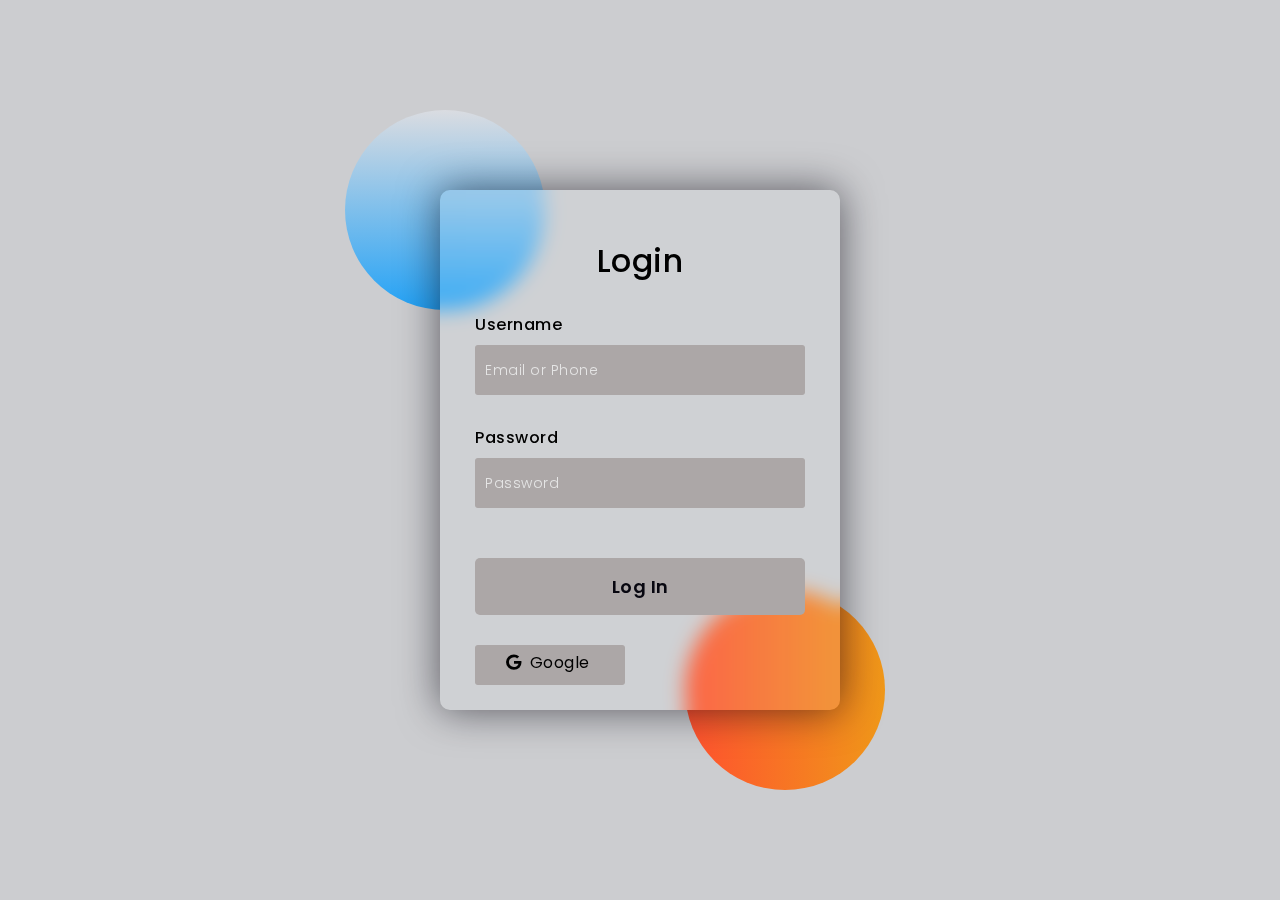
<file: login.html>
<!DOCTYPE html>
<html lang="en">
<head>
  <!-- Design by foolishdeveloper.com -->
    <title>Login</title>
 
    <link rel="preconnect" href="https://fonts.gstatic.com">
    <link rel="stylesheet" href="https://cdnjs.cloudflare.com/ajax/libs/font-awesome/5.15.4/css/all.min.css">
    <link href="https://fonts.googleapis.com/css2?family=Poppins:wght@300;500;600&display=swap" rel="stylesheet">
    <!--Stylesheet-->
    <style media="screen">
      *,
*:before,
*:after{
    padding: 0;
    margin: 0;
    box-sizing: border-box;
}
body{
    background: #cccdd0;}
.background{
    width: 430px;
    height: 520px;
    position: absolute;
    transform: translate(-50%,-50%);
    left: 50%;
    top: 50%;
}
.background .shape{
    height: 200px;
    width: 200px;
    position: absolute;
    border-radius: 50%;
}
.shape:first-child{
    background: linear-gradient(
        #dadce1,
        #23a2f6
    );
    left: -80px;
    top: -80px;
}
.shape:last-child{
    background: linear-gradient(
        to right,
        #ff512f,
        #f09819
    );
    right: -30px;
    bottom: -80px;
}
form{
    height: 520px;
    width: 400px;
    background-color: rgba(234, 240, 242, 0.13);
    position: absolute;
    transform: translate(-50%,-50%);
    top: 50%;
    left: 50%;
    border-radius: 10px;
    backdrop-filter: blur(10px);
    border: 2px ;
    box-shadow: 0 0 40px rgba(8,7,16,0.6);;
    padding: 50px 35px;
}
form *{
    font-family: 'Poppins',sans-serif;
    color:black;
    letter-spacing: 0.5px;
    outline: none;
    border: none;
}
form h3{
    font-size: 32px;
    font-weight: 500;
    line-height: 42px;
    text-align: center;
}

label{
    display: block;
    margin-top: 30px;
    font-size: 16px;
    font-weight: 500;
}
input{
    display: block;
    height: 50px;
    width: 100%;
    background-color:rgb(172, 167, 167);
    border-radius: 3px;
    padding: 0 10px;
    margin-top: 8px;
    font-size: 14px;
    font-weight: 300;
}
::placeholder{
    color: #e5e5e5;
}
button{
    margin-top: 50px;
    width: 100%;
    background-color:rgb(172, 167, 167);
    color: #080710;
    padding: 15px 0;
    font-size: 18px;
    font-weight: 600;
    border-radius: 5px;
    cursor: pointer;
}
.social{
  margin-top: 30px;
  display: flex;
}
.social div{

  width: 150px;
  border-radius: 3px;
  padding: 5px 10px 10px 5px;
  background-color: rgb(172, 167, 167);
  color: black;
  text-align: center;
}
.social div:hover{
  background-color: rgba(162, 23, 23, 0.47);
}
.social .fb{
  margin-left: 25px;
}
.social i{
  margin-right: 4px;
}

    </style>

</head>
<script>
    function loginform(){
    let a = document.forms["login"]["uname"].value;
    let b = document.forms["login"]["psw1"].value;
    if(a!="name" || b!="123") 
    {
      alert("Name and password does not match");
     
      return false;
    }
    else{
        alert("login success");
        window.location.href="package.html";
      return false;
    }
    }
  </script>

<body>
    <div class="background">
        <div class="shape"></div>
        <div class="shape"></div>
    </div>
    <form name ="login"onsubmit="return loginform()" method="post">
        <h3>Login </h3>

        <label for="username">Username</label>
        <input type="text" placeholder="Email or Phone" name="uname">

        <label for="password">Password</label>
        <input type="password" placeholder="Password" name="psw1">

        <button>Log In</button>
        <div class="social">
          <div class="go"><i class="fab fa-google"></i>  Google</div>
          
        </div>
    </form>
</body>
</html>
</file>
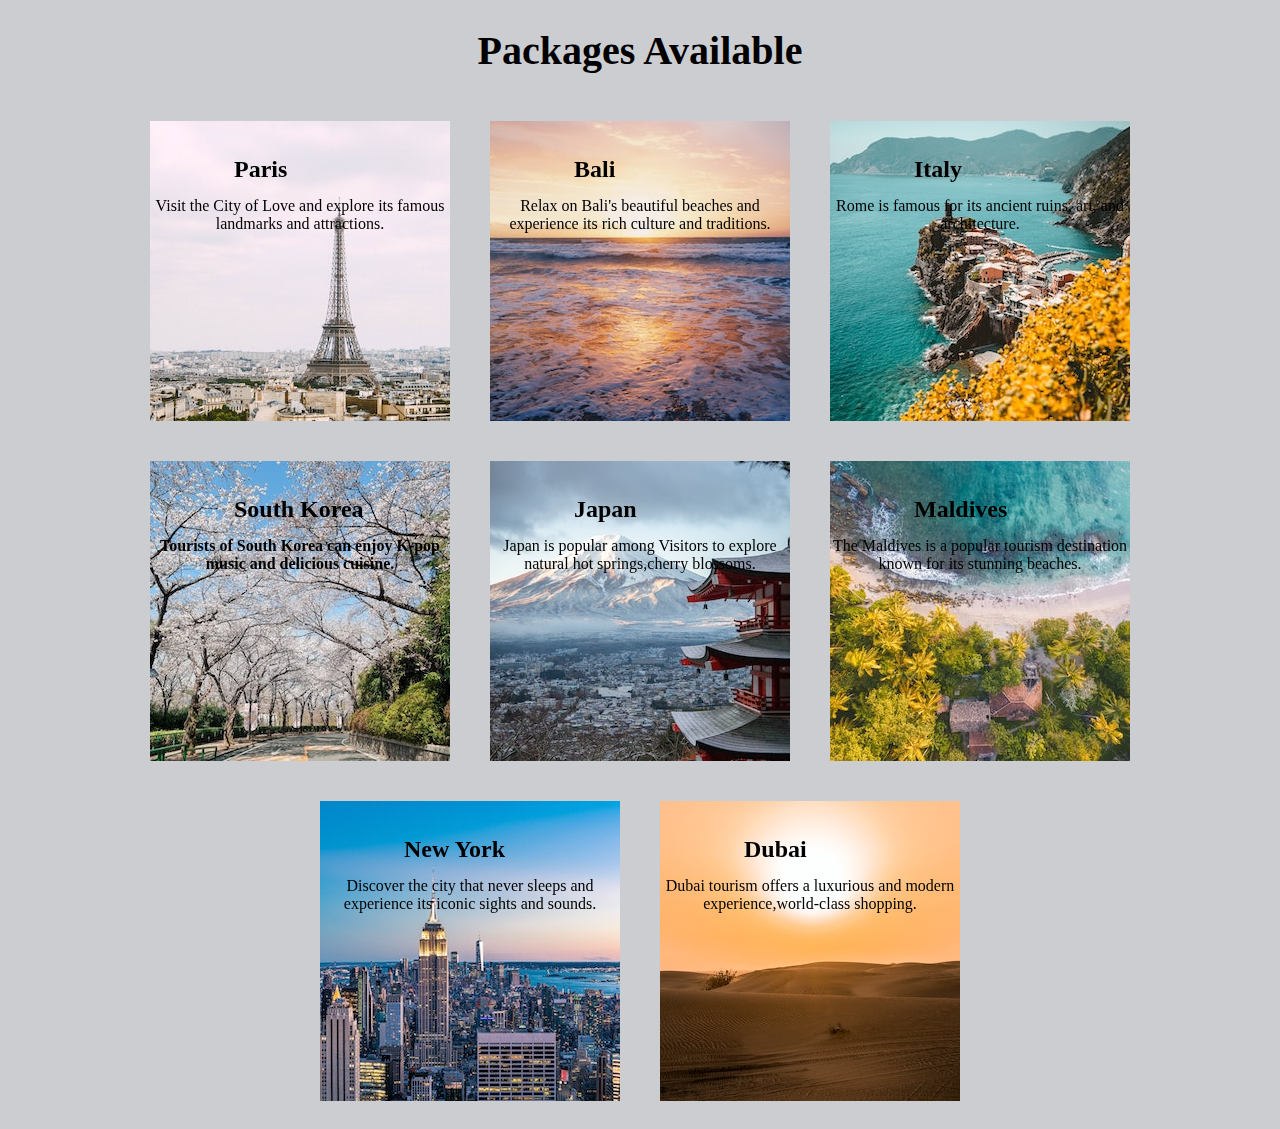
<file: package.html>
<!DOCTYPE html>
<html lang="en">
<head>
  <meta charset="UTF-8">
  <meta http-equiv="X-UA-Compatible" content="IE=edge">
  <meta name="viewport" content="width=device-width, initial-scale=1.0">
  <title>Packages</title>
  <link rel="stylesheet" a href="package.css">
</head>
<body>
  <h1 style="font-size: 2.5rem; font-weight: bold; text-align: center;">Packages Available</h1>

  

<div class="flip-card-container">
  <div class="flip-card">
    <div class="flip-card-inner">
      <div class="flip-card-front">
        <img src="pkkk.jpg">
        <h2>Paris</h2>
      
        <p>Visit the City of Love and explore its famous landmarks and attractions.</p>
        
      </div>
      <div class="flip-card-back">
        <h2>Package</h2>
        <hr/>
        <p>Paris is the capital city of France and is renowned for its iconic landmarks.#001</p>
        <ul style="list-style:none;">
          <li>
      <svg width="24" height="1em" viewBox="0 0 24 24" fill="#00b277"><path fill-rule="evenodd" d="M19.774 5.367a1 1 0 01-.14 1.407c-2.657 2.173-4.848 4.846-6.383 6.995a44.211 44.211 0 00-1.764 2.665 31.758 31.758 0 00-.572.976l-.027.05-.006.012-.002.002a1 1 0 01-1.48.326l-4-3a1 1 0 011.2-1.6l3.1 2.325.079-.131a46.181 46.181 0 011.845-2.788c1.59-2.226 3.899-5.053 6.743-7.38a1 1 0 011.407.14z" clip-rule="evenodd"></path></svg>Hotels</li>
          <li>
              <svg width="24" height="1em" viewBox="0 0 24 24" fill="#00b277"><path fill-rule="evenodd" d="M19.774 5.367a1 1 0 01-.14 1.407c-2.657 2.173-4.848 4.846-6.383 6.995a44.211 44.211 0 00-1.764 2.665 31.758 31.758 0 00-.572.976l-.027.05-.006.012-.002.002a1 1 0 01-1.48.326l-4-3a1 1 0 011.2-1.6l3.1 2.325.079-.131a46.181 46.181 0 011.845-2.788c1.59-2.226 3.899-5.053 6.743-7.38a1 1 0 011.407.14z" clip-rule="evenodd"></path></svg>Food</li>
              <li>
                  <svg width="24" height="1em" viewBox="0 0 24 24" fill="#00b277"><path fill-rule="evenodd" d="M19.774 5.367a1 1 0 01-.14 1.407c-2.657 2.173-4.848 4.846-6.383 6.995a44.211 44.211 0 00-1.764 2.665 31.758 31.758 0 00-.572.976l-.027.05-.006.012-.002.002a1 1 0 01-1.48.326l-4-3a1 1 0 011.2-1.6l3.1 2.325.079-.131a46.181 46.181 0 011.845-2.788c1.59-2.226 3.899-5.053 6.743-7.38a1 1 0 011.407.14z" clip-rule="evenodd"></path></svg>Beach</li>
                     
                          <li>
                            <svg width="24" height="1em" viewBox="0 0 24 24" fill="#00b277"><path fill-rule="evenodd" d="M19.774 5.367a1 1 0 01-.14 1.407c-2.657 2.173-4.848 4.846-6.383 6.995a44.211 44.211 0 00-1.764 2.665 31.758 31.758 0 00-.572.976l-.027.05-.006.012-.002.002a1 1 0 01-1.48.326l-4-3a1 1 0 011.2-1.6l3.1 2.325.079-.131a46.181 46.181 0 011.845-2.788c1.59-2.226 3.899-5.053 6.743-7.38a1 1 0 011.407.14z" clip-rule="evenodd"></path></svg>lights
                          </li>

      </ul>
      

      <div class="price-details-wrap"><p itemprop="offers" itemtype="http://schema.org/Offer"><span>Starts from</span><b><span itemprop="price" content="32097" class="">₹ 2,10,097</span></b><span class="price-hint">&nbsp;/Person</span></p><a href="booking.html"><button class="button">Book Now </button></a></div>

      </div>
    </div>
  </div>
  <div class="flip-card">
    <div class="flip-card-inner">
      <div class="flip-card-front">
        <img src="bkk.jpg">
        <h2>Bali</h2>
        
        <p>Relax on Bali's beautiful beaches and experience its rich culture and traditions.</p>
      </div>
      <div class="flip-card-back">
        <h2>Package</h2>
        <hr/>
        <p>Relax on Bali's beautiful beaches and experience its rich culture and traditions.#002</p>
                        <ul style="list-style:none;">
                            <li>
                        <svg width="24" height="1em" viewBox="0 0 24 24" fill="#00b277"><path fill-rule="evenodd" d="M19.774 5.367a1 1 0 01-.14 1.407c-2.657 2.173-4.848 4.846-6.383 6.995a44.211 44.211 0 00-1.764 2.665 31.758 31.758 0 00-.572.976l-.027.05-.006.012-.002.002a1 1 0 01-1.48.326l-4-3a1 1 0 011.2-1.6l3.1 2.325.079-.131a46.181 46.181 0 011.845-2.788c1.59-2.226 3.899-5.053 6.743-7.38a1 1 0 011.407.14z" clip-rule="evenodd"></path></svg>Hotels</li>
                            <li>
                                <svg width="24" height="1em" viewBox="0 0 24 24" fill="#00b277"><path fill-rule="evenodd" d="M19.774 5.367a1 1 0 01-.14 1.407c-2.657 2.173-4.848 4.846-6.383 6.995a44.211 44.211 0 00-1.764 2.665 31.758 31.758 0 00-.572.976l-.027.05-.006.012-.002.002a1 1 0 01-1.48.326l-4-3a1 1 0 011.2-1.6l3.1 2.325.079-.131a46.181 46.181 0 011.845-2.788c1.59-2.226 3.899-5.053 6.743-7.38a1 1 0 011.407.14z" clip-rule="evenodd"></path></svg>Food</li>
                                <li>
                                    <svg width="24" height="1em" viewBox="0 0 24 24" fill="#00b277"><path fill-rule="evenodd" d="M19.774 5.367a1 1 0 01-.14 1.407c-2.657 2.173-4.848 4.846-6.383 6.995a44.211 44.211 0 00-1.764 2.665 31.758 31.758 0 00-.572.976l-.027.05-.006.012-.002.002a1 1 0 01-1.48.326l-4-3a1 1 0 011.2-1.6l3.1 2.325.079-.131a46.181 46.181 0 011.845-2.788c1.59-2.226 3.899-5.053 6.743-7.38a1 1 0 011.407.14z" clip-rule="evenodd"></path></svg>Beach</li>
                                       
                                            <li>
                                                <svg width="24" height="1em" viewBox="0 0 24 24" fill="rgb(239, 67, 93)"><path fill-rule="evenodd" d="M16.8 6.6a1 1 0 10-1.6-1.2l-3.676 4.902-4.884-4.07a1 1 0 00-1.28 1.536l4.962 4.136L6.2 17.4a1 1 0 001.6 1.2l4.06-5.414 5.5 4.582a1 1 0 001.28-1.536l-5.578-4.648L16.8 6.6z" clip-rule="evenodd"></path></svg>Flights
                                            </li>
        
                        </ul>
                        
              
                        <div class="price-details-wrap"><p itemprop="offers" itemtype="http://schema.org/Offer"><span>Starts from</span><b><span itemprop="price" content="32097" class="">₹ 32,097</span></b><span class="price-hint">&nbsp;/Person</span></p><a href="booking.html"><button class="button">Book Now</button></a></div>
        </div>
        </div>
      </div>
      
  <div class="flip-card">
    <div class="flip-card-inner">
      <div class="flip-card-front">
        <img src="ikkk.jpg">
        <h2>Italy</h2>
        <p>Rome is famous for its ancient ruins, art, and architecture.</p>
      </div>
      <div class="flip-card-back">
        <h2>Package</h2>
        <hr/>
        <p>Italy is a country in southern Europe famous for its stunning art.#003</p>
        <ul style="list-style:none;">
          <li>
      <svg width="24" height="1em" viewBox="0 0 24 24" fill="#00b277"><path fill-rule="evenodd" d="M19.774 5.367a1 1 0 01-.14 1.407c-2.657 2.173-4.848 4.846-6.383 6.995a44.211 44.211 0 00-1.764 2.665 31.758 31.758 0 00-.572.976l-.027.05-.006.012-.002.002a1 1 0 01-1.48.326l-4-3a1 1 0 011.2-1.6l3.1 2.325.079-.131a46.181 46.181 0 011.845-2.788c1.59-2.226 3.899-5.053 6.743-7.38a1 1 0 011.407.14z" clip-rule="evenodd"></path></svg>Hotels</li>
          <li>
              <svg width="24" height="1em" viewBox="0 0 24 24" fill="#00b277"><path fill-rule="evenodd" d="M19.774 5.367a1 1 0 01-.14 1.407c-2.657 2.173-4.848 4.846-6.383 6.995a44.211 44.211 0 00-1.764 2.665 31.758 31.758 0 00-.572.976l-.027.05-.006.012-.002.002a1 1 0 01-1.48.326l-4-3a1 1 0 011.2-1.6l3.1 2.325.079-.131a46.181 46.181 0 011.845-2.788c1.59-2.226 3.899-5.053 6.743-7.38a1 1 0 011.407.14z" clip-rule="evenodd"></path></svg>Food</li>
              <li>
                  <svg width="24" height="1em" viewBox="0 0 24 24" fill="#00b277"><path fill-rule="evenodd" d="M19.774 5.367a1 1 0 01-.14 1.407c-2.657 2.173-4.848 4.846-6.383 6.995a44.211 44.211 0 00-1.764 2.665 31.758 31.758 0 00-.572.976l-.027.05-.006.012-.002.002a1 1 0 01-1.48.326l-4-3a1 1 0 011.2-1.6l3.1 2.325.079-.131a46.181 46.181 0 011.845-2.788c1.59-2.226 3.899-5.053 6.743-7.38a1 1 0 011.407.14z" clip-rule="evenodd"></path></svg>Beach</li>
                     
                          <li>
                            <svg width="24" height="1em" viewBox="0 0 24 24" fill="#00b277"><path fill-rule="evenodd" d="M19.774 5.367a1 1 0 01-.14 1.407c-2.657 2.173-4.848 4.846-6.383 6.995a44.211 44.211 0 00-1.764 2.665 31.758 31.758 0 00-.572.976l-.027.05-.006.012-.002.002a1 1 0 01-1.48.326l-4-3a1 1 0 011.2-1.6l3.1 2.325.079-.131a46.181 46.181 0 011.845-2.788c1.59-2.226 3.899-5.053 6.743-7.38a1 1 0 011.407.14z" clip-rule="evenodd"></path></svg>Flights
                          </li>

      </ul>

      <div class="price-details-wrap"><p itemprop="offers" itemtype="http://schema.org/Offer"><span>Starts from</span><b><span itemprop="price" content="32097" class="">₹ 2,00,097</span></b><span class="price-hint">&nbsp;/Person</span></p><a href="booking.html"><button class="button">Book Now</button></a></div>
      </div>
    </div>
  </div>
  <div class="flip-card">
    <div class="flip-card-inner">
      <div class="flip-card-front">
        <img src="skkk.jpg">
        <h2>South Korea</h2>
        <p><strong>Tourists of South Korea can enjoy K-pop music and delicious cuisine.</strong></p>
      </div>
      <div class="flip-card-back">
        <h2>Package</h2>
        <hr/>
        <p>South Korea is a technologically advanced country.#004</p>
        <ul style="list-style:none;">
          <li>
      <svg width="24" height="1em" viewBox="0 0 24 24" fill="#00b277"><path fill-rule="evenodd" d="M19.774 5.367a1 1 0 01-.14 1.407c-2.657 2.173-4.848 4.846-6.383 6.995a44.211 44.211 0 00-1.764 2.665 31.758 31.758 0 00-.572.976l-.027.05-.006.012-.002.002a1 1 0 01-1.48.326l-4-3a1 1 0 011.2-1.6l3.1 2.325.079-.131a46.181 46.181 0 011.845-2.788c1.59-2.226 3.899-5.053 6.743-7.38a1 1 0 011.407.14z" clip-rule="evenodd"></path></svg>Hotels</li>
          <li>
              <svg width="24" height="1em" viewBox="0 0 24 24" fill="#00b277"><path fill-rule="evenodd" d="M19.774 5.367a1 1 0 01-.14 1.407c-2.657 2.173-4.848 4.846-6.383 6.995a44.211 44.211 0 00-1.764 2.665 31.758 31.758 0 00-.572.976l-.027.05-.006.012-.002.002a1 1 0 01-1.48.326l-4-3a1 1 0 011.2-1.6l3.1 2.325.079-.131a46.181 46.181 0 011.845-2.788c1.59-2.226 3.899-5.053 6.743-7.38a1 1 0 011.407.14z" clip-rule="evenodd"></path></svg>Food</li>
              <li>
                  <svg width="24" height="1em" viewBox="0 0 24 24" fill="#00b277"><path fill-rule="evenodd" d="M19.774 5.367a1 1 0 01-.14 1.407c-2.657 2.173-4.848 4.846-6.383 6.995a44.211 44.211 0 00-1.764 2.665 31.758 31.758 0 00-.572.976l-.027.05-.006.012-.002.002a1 1 0 01-1.48.326l-4-3a1 1 0 011.2-1.6l3.1 2.325.079-.131a46.181 46.181 0 011.845-2.788c1.59-2.226 3.899-5.053 6.743-7.38a1 1 0 011.407.14z" clip-rule="evenodd"></path></svg>Beach</li>
                     
                          <li>
                            <svg width="24" height="1em" viewBox="0 0 24 24" fill="#00b277"><path fill-rule="evenodd" d="M19.774 5.367a1 1 0 01-.14 1.407c-2.657 2.173-4.848 4.846-6.383 6.995a44.211 44.211 0 00-1.764 2.665 31.758 31.758 0 00-.572.976l-.027.05-.006.012-.002.002a1 1 0 01-1.48.326l-4-3a1 1 0 011.2-1.6l3.1 2.325.079-.131a46.181 46.181 0 011.845-2.788c1.59-2.226 3.899-5.053 6.743-7.38a1 1 0 011.407.14z" clip-rule="evenodd"></path></svg>Flights
                          </li>

      </ul>
      

      <div class="price-details-wrap"><p itemprop="offers" itemtype="http://schema.org/Offer"><span>Starts from</span><b><span itemprop="price" content="32097" class="">₹ 1,57,567</span></b><span class="price-hint">&nbsp;/Person</span></p><a href="booking.html"><button class="button">Book Now</button></a></div>
      </div>
    </div>
  </div>
  <div class="flip-card">
    <div class="flip-card-inner">
      <div class="flip-card-front">
        <img src="jkkk.jpg">
        <h2>Japan</h2>
        <p>Japan is popular among Visitors to explore natural hot springs,cherry blossoms.</p>
      </div>
      <div class="flip-card-back">
        <h2>Package</h2>
        <hr/>
        <p>Japan is an island nation in East Asia known for its advanced technology.#005</p>
        <ul style="list-style:none;">
          <li>
      <svg width="24" height="1em" viewBox="0 0 24 24" fill="#00b277"><path fill-rule="evenodd" d="M19.774 5.367a1 1 0 01-.14 1.407c-2.657 2.173-4.848 4.846-6.383 6.995a44.211 44.211 0 00-1.764 2.665 31.758 31.758 0 00-.572.976l-.027.05-.006.012-.002.002a1 1 0 01-1.48.326l-4-3a1 1 0 011.2-1.6l3.1 2.325.079-.131a46.181 46.181 0 011.845-2.788c1.59-2.226 3.899-5.053 6.743-7.38a1 1 0 011.407.14z" clip-rule="evenodd"></path></svg>Hotels</li>
          <li>
              <svg width="24" height="1em" viewBox="0 0 24 24" fill="#00b277"><path fill-rule="evenodd" d="M19.774 5.367a1 1 0 01-.14 1.407c-2.657 2.173-4.848 4.846-6.383 6.995a44.211 44.211 0 00-1.764 2.665 31.758 31.758 0 00-.572.976l-.027.05-.006.012-.002.002a1 1 0 01-1.48.326l-4-3a1 1 0 011.2-1.6l3.1 2.325.079-.131a46.181 46.181 0 011.845-2.788c1.59-2.226 3.899-5.053 6.743-7.38a1 1 0 011.407.14z" clip-rule="evenodd"></path></svg>Food</li>
              <li>
                  <svg width="24" height="1em" viewBox="0 0 24 24" fill="#00b277"><path fill-rule="evenodd" d="M19.774 5.367a1 1 0 01-.14 1.407c-2.657 2.173-4.848 4.846-6.383 6.995a44.211 44.211 0 00-1.764 2.665 31.758 31.758 0 00-.572.976l-.027.05-.006.012-.002.002a1 1 0 01-1.48.326l-4-3a1 1 0 011.2-1.6l3.1 2.325.079-.131a46.181 46.181 0 011.845-2.788c1.59-2.226 3.899-5.053 6.743-7.38a1 1 0 011.407.14z" clip-rule="evenodd"></path></svg>Beach</li>
                     
                          <li>
                            <svg width="24" height="1em" viewBox="0 0 24 24" fill="#00b277"><path fill-rule="evenodd" d="M19.774 5.367a1 1 0 01-.14 1.407c-2.657 2.173-4.848 4.846-6.383 6.995a44.211 44.211 0 00-1.764 2.665 31.758 31.758 0 00-.572.976l-.027.05-.006.012-.002.002a1 1 0 01-1.48.326l-4-3a1 1 0 011.2-1.6l3.1 2.325.079-.131a46.181 46.181 0 011.845-2.788c1.59-2.226 3.899-5.053 6.743-7.38a1 1 0 011.407.14z" clip-rule="evenodd"></path></svg>Flights
                          </li>

      </ul>
      

      <div class="price-details-wrap"><p itemprop="offers" itemtype="http://schema.org/Offer"><span>Starts from</span><b><span itemprop="price" content="32097" class="">₹ 90,123</span></b><span class="price-hint">&nbsp;/Person</span></p><a href="booking.html"><button class="button">Book Now</button></a></div>
      </div>
    </div>
  </div>
  <div class="flip-card">
    <div class="flip-card-inner">
      <div class="flip-card-front">
        <img src="mkkk.jpg">
        <h2>Maldives</h2>
        <p>The Maldives is a popular tourism destination known for its stunning beaches.</p>
      </div>
      <div class="flip-card-back">
        <h2>Package</h2>
        <hr/>
        <p>The Maldives is a tropical island nation in the Indian Ocean.#006</p>
        <ul style="list-style:none;">
          <li>
      <svg width="24" height="1em" viewBox="0 0 24 24" fill="#00b277"><path fill-rule="evenodd" d="M19.774 5.367a1 1 0 01-.14 1.407c-2.657 2.173-4.848 4.846-6.383 6.995a44.211 44.211 0 00-1.764 2.665 31.758 31.758 0 00-.572.976l-.027.05-.006.012-.002.002a1 1 0 01-1.48.326l-4-3a1 1 0 011.2-1.6l3.1 2.325.079-.131a46.181 46.181 0 011.845-2.788c1.59-2.226 3.899-5.053 6.743-7.38a1 1 0 011.407.14z" clip-rule="evenodd"></path></svg>Hotels</li>
          <li>
              <svg width="24" height="1em" viewBox="0 0 24 24" fill="#00b277"><path fill-rule="evenodd" d="M19.774 5.367a1 1 0 01-.14 1.407c-2.657 2.173-4.848 4.846-6.383 6.995a44.211 44.211 0 00-1.764 2.665 31.758 31.758 0 00-.572.976l-.027.05-.006.012-.002.002a1 1 0 01-1.48.326l-4-3a1 1 0 011.2-1.6l3.1 2.325.079-.131a46.181 46.181 0 011.845-2.788c1.59-2.226 3.899-5.053 6.743-7.38a1 1 0 011.407.14z" clip-rule="evenodd"></path></svg>Food</li>
              <li>
                  <svg width="24" height="1em" viewBox="0 0 24 24" fill="#00b277"><path fill-rule="evenodd" d="M19.774 5.367a1 1 0 01-.14 1.407c-2.657 2.173-4.848 4.846-6.383 6.995a44.211 44.211 0 00-1.764 2.665 31.758 31.758 0 00-.572.976l-.027.05-.006.012-.002.002a1 1 0 01-1.48.326l-4-3a1 1 0 011.2-1.6l3.1 2.325.079-.131a46.181 46.181 0 011.845-2.788c1.59-2.226 3.899-5.053 6.743-7.38a1 1 0 011.407.14z" clip-rule="evenodd"></path></svg>Beach</li>
                     
                          <li>
                            <svg width="24" height="1em" viewBox="0 0 24 24" fill="#00b277"><path fill-rule="evenodd" d="M19.774 5.367a1 1 0 01-.14 1.407c-2.657 2.173-4.848 4.846-6.383 6.995a44.211 44.211 0 00-1.764 2.665 31.758 31.758 0 00-.572.976l-.027.05-.006.012-.002.002a1 1 0 01-1.48.326l-4-3a1 1 0 011.2-1.6l3.1 2.325.079-.131a46.181 46.181 0 011.845-2.788c1.59-2.226 3.899-5.053 6.743-7.38a1 1 0 011.407.14z" clip-rule="evenodd"></path></svg>flights
                          </li>

      </ul>
      

      <div class="price-details-wrap"><p itemprop="offers" itemtype="http://schema.org/Offer"><span>Starts from</span><b><span itemprop="price" content="32097" class="">₹ 67,567</span></b><span class="price-hint">&nbsp;/Person</span><a href="booking.html"></p><button class="button">Book Now</button></a></div>
      </div>
    </div>
  </div>
  <div class="flip-card">
    <div class="flip-card-inner">
      <div class="flip-card-front">
        <img src="nkkk.jpg">
        <h2>New York</h2>
        <p>Discover the city that never sleeps and experience its iconic sights and sounds.</p>
      </div>
      <div class="flip-card-back">
        <h2>Package</h2>
        <hr/>

        <p>New York is a bustling city on the east coast of the United States.#007</p>
        <ul style="list-style:none;">
          <li>
      <svg width="24" height="1em" viewBox="0 0 24 24" fill="#00b277"><path fill-rule="evenodd" d="M19.774 5.367a1 1 0 01-.14 1.407c-2.657 2.173-4.848 4.846-6.383 6.995a44.211 44.211 0 00-1.764 2.665 31.758 31.758 0 00-.572.976l-.027.05-.006.012-.002.002a1 1 0 01-1.48.326l-4-3a1 1 0 011.2-1.6l3.1 2.325.079-.131a46.181 46.181 0 011.845-2.788c1.59-2.226 3.899-5.053 6.743-7.38a1 1 0 011.407.14z" clip-rule="evenodd"></path></svg>Hotels</li>
          <li>
              <svg width="24" height="1em" viewBox="0 0 24 24" fill="#00b277"><path fill-rule="evenodd" d="M19.774 5.367a1 1 0 01-.14 1.407c-2.657 2.173-4.848 4.846-6.383 6.995a44.211 44.211 0 00-1.764 2.665 31.758 31.758 0 00-.572.976l-.027.05-.006.012-.002.002a1 1 0 01-1.48.326l-4-3a1 1 0 011.2-1.6l3.1 2.325.079-.131a46.181 46.181 0 011.845-2.788c1.59-2.226 3.899-5.053 6.743-7.38a1 1 0 011.407.14z" clip-rule="evenodd"></path></svg>Food</li>
              <li>
                  <svg width="24" height="1em" viewBox="0 0 24 24" fill="#00b277"><path fill-rule="evenodd" d="M19.774 5.367a1 1 0 01-.14 1.407c-2.657 2.173-4.848 4.846-6.383 6.995a44.211 44.211 0 00-1.764 2.665 31.758 31.758 0 00-.572.976l-.027.05-.006.012-.002.002a1 1 0 01-1.48.326l-4-3a1 1 0 011.2-1.6l3.1 2.325.079-.131a46.181 46.181 0 011.845-2.788c1.59-2.226 3.899-5.053 6.743-7.38a1 1 0 011.407.14z" clip-rule="evenodd"></path></svg>Beach</li>
                     
                          <li>
                            <svg width="24" height="1em" viewBox="0 0 24 24" fill="#00b277"><path fill-rule="evenodd" d="M19.774 5.367a1 1 0 01-.14 1.407c-2.657 2.173-4.848 4.846-6.383 6.995a44.211 44.211 0 00-1.764 2.665 31.758 31.758 0 00-.572.976l-.027.05-.006.012-.002.002a1 1 0 01-1.48.326l-4-3a1 1 0 011.2-1.6l3.1 2.325.079-.131a46.181 46.181 0 011.845-2.788c1.59-2.226 3.899-5.053 6.743-7.38a1 1 0 011.407.14z" clip-rule="evenodd"></path></svg>Flights
                          </li>

      </ul>
      

      <div class="price-details-wrap"><p itemprop="offers" itemtype="http://schema.org/Offer"><span>Starts from</span><b><span itemprop="price" content="32097" class="">₹ 2,05,000</span></b><span class="price-hint">&nbsp;/Person</span></p><a href="booking.html"><button class="button">Book Now</button></a></div>
      </div>
    </div>
  </div>
  <div class="flip-card">
    <div class="flip-card-inner">
      <div class="flip-card-front">
        <img src="dkkk.jpg">
        <h2>Dubai</h2>
        <p>Dubai tourism offers a luxurious and modern experience,world-class shopping.</p>
      </div>
      <div class="flip-card-back">
        <h2>Package</h2>
        <hr/>
        <p>Dubai is a city in the United Arab Emirates known for its modern architecture.#008</p>
        <ul style="list-style:none;">
          <li>
      <svg width="24" height="1em" viewBox="0 0 24 24" fill="#00b277"><path fill-rule="evenodd" d="M19.774 5.367a1 1 0 01-.14 1.407c-2.657 2.173-4.848 4.846-6.383 6.995a44.211 44.211 0 00-1.764 2.665 31.758 31.758 0 00-.572.976l-.027.05-.006.012-.002.002a1 1 0 01-1.48.326l-4-3a1 1 0 011.2-1.6l3.1 2.325.079-.131a46.181 46.181 0 011.845-2.788c1.59-2.226 3.899-5.053 6.743-7.38a1 1 0 011.407.14z" clip-rule="evenodd"></path></svg>Hotels</li>
          <li>
              <svg width="24" height="1em" viewBox="0 0 24 24" fill="#00b277"><path fill-rule="evenodd" d="M19.774 5.367a1 1 0 01-.14 1.407c-2.657 2.173-4.848 4.846-6.383 6.995a44.211 44.211 0 00-1.764 2.665 31.758 31.758 0 00-.572.976l-.027.05-.006.012-.002.002a1 1 0 01-1.48.326l-4-3a1 1 0 011.2-1.6l3.1 2.325.079-.131a46.181 46.181 0 011.845-2.788c1.59-2.226 3.899-5.053 6.743-7.38a1 1 0 011.407.14z" clip-rule="evenodd"></path></svg>Food</li>
              <li>
                  <svg width="24" height="1em" viewBox="0 0 24 24" fill="#00b277"><path fill-rule="evenodd" d="M19.774 5.367a1 1 0 01-.14 1.407c-2.657 2.173-4.848 4.846-6.383 6.995a44.211 44.211 0 00-1.764 2.665 31.758 31.758 0 00-.572.976l-.027.05-.006.012-.002.002a1 1 0 01-1.48.326l-4-3a1 1 0 011.2-1.6l3.1 2.325.079-.131a46.181 46.181 0 011.845-2.788c1.59-2.226 3.899-5.053 6.743-7.38a1 1 0 011.407.14z" clip-rule="evenodd"></path></svg>Beach</li>
                     
                          <li>
                            <svg width="24" height="1em" viewBox="0 0 24 24" fill="#00b277"><path fill-rule="evenodd" d="M19.774 5.367a1 1 0 01-.14 1.407c-2.657 2.173-4.848 4.846-6.383 6.995a44.211 44.211 0 00-1.764 2.665 31.758 31.758 0 00-.572.976l-.027.05-.006.012-.002.002a1 1 0 01-1.48.326l-4-3a1 1 0 011.2-1.6l3.1 2.325.079-.131a46.181 46.181 0 011.845-2.788c1.59-2.226 3.899-5.053 6.743-7.38a1 1 0 011.407.14z" clip-rule="evenodd"></path></svg>Flights
                          </li>

      </ul>
      

      <div class="price-details-wrap"><p itemprop="offers" itemtype="http://schema.org/Offer"><span>Starts from</span><b><span itemprop="price" content="32097" class="">₹ 1,23,197</span></b><span class="price-hint">&nbsp;/Person</span></p><a href="booking.html"><button class="button">Book Now</button></a></div>
      </div>
    </div>
  </div>
</div>
</body>
</html>
</file>
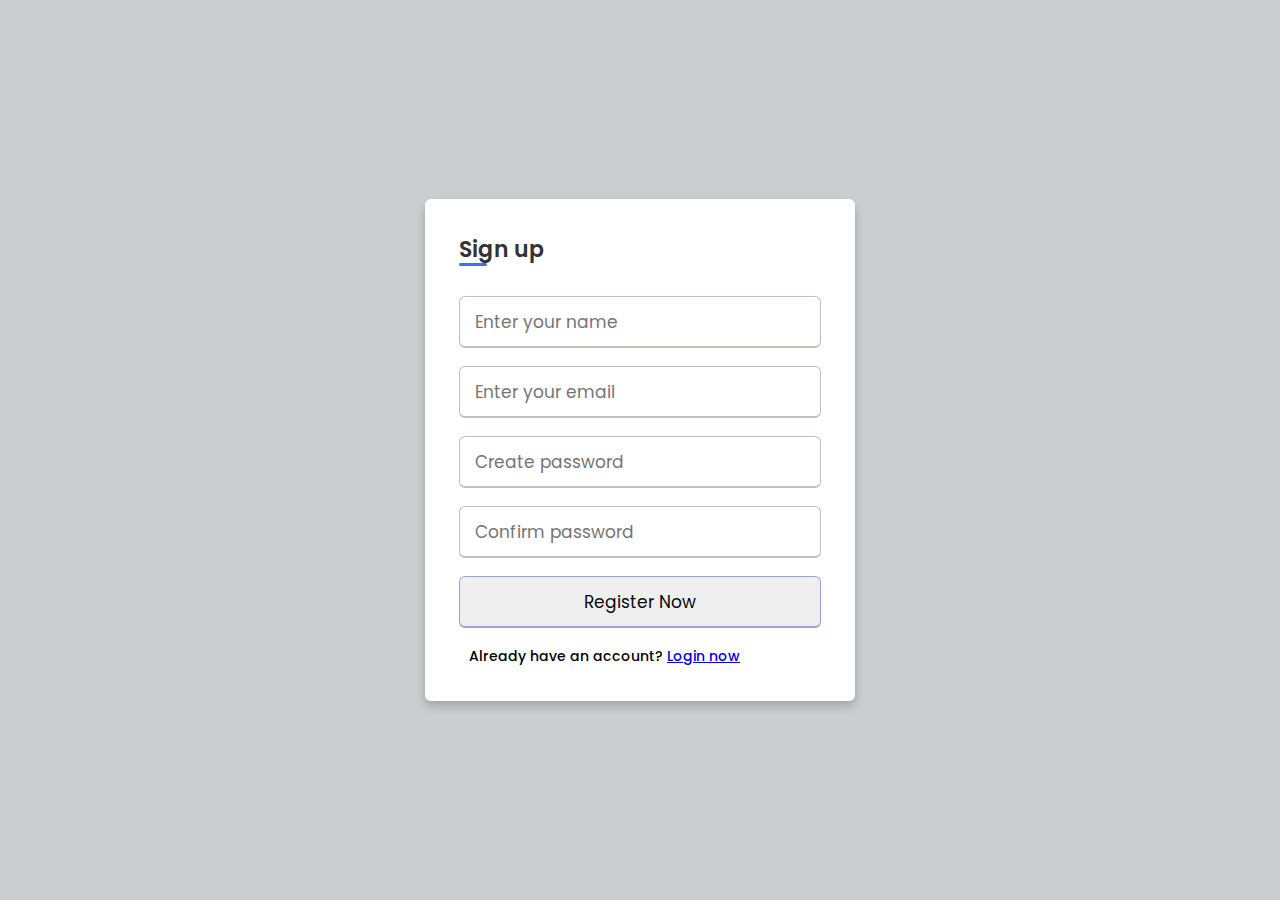
<file: signup.html>
<!DOCTYPE html>
<!-- Coding By CodingNepal - codingnepalweb.com -->
<html lang="en" dir="ltr">
  <head>
    <meta charset="UTF-8">
    <meta name="viewport" content="width=device-width, initial-scale=1.0">
    <title> Sign Up</title> 
    <style>
      @import url('https://fonts.googleapis.com/css?family=Poppins:400,500,600,700&display=swap');
*{
  margin: 0;
  padding: 0;
  box-sizing: border-box;
  font-family: 'Poppins', sans-serif;
}
body{
  min-height: 100vh;
  display: flex;
  align-items: center;
  justify-content: center;
  background: #cccdd0;
}
.wrapper{
  position: relative;
  max-width: 430px;
  width: 100%;
  background: #fff;
  padding: 34px;
  border-radius: 6px;
  box-shadow: 0 5px 10px rgba(0,0,0,0.2);
}
.wrapper h2{
  position: relative;
  font-size: 22px;
  font-weight: 600;
  color: #333;
}
.wrapper h2::before{
  content: '';
  position: absolute;
  left: 0;
  bottom: 0;
  height: 3px;
  width: 28px;
  border-radius: 12px;
  background: #4070f4;
}
.wrapper form{
  margin-top: 30px;
}
.wrapper form .input-box{
  height: 52px;
  margin: 18px 0;
}
form .input-box input{
  height: 100%;
  width: 100%;
  outline: none;
  padding: 0 15px;
  font-size: 17px;
  font-weight: 400;
  color: #080909;
  border: 1.5px solid #C7BEBE;
  border-bottom-width: 2.5px;
  border-radius: 6px;
  transition: all 0.3s ease;
}
.input-box input:focus,
.input-box input:valid{
  border-color: #95a6d6;
}

form h3{
  
  font-size: 14px;
  font-weight: 500;
  margin-left: 10px;
}

    </style>
   </head>
<body>
  <div class="wrapper">
    <h2>Sign up</h2>
   
      <form name ="form"onsubmit="return signupform()" method="post">
      <div class="input-box">
        <input type="text" placeholder="Enter your name" required name="name">
      </div>
      <div class="input-box">
        <input type="email" placeholder="Enter your email" required name="email">
      </div>
      <div class="input-box">
        <input type="password" placeholder="Create password" required name="psw">
      </div>
      <div class="input-box">
        <input type="password" placeholder="Confirm password" required name="rpsw">
      </div>
      
      <div class="input-box button">
        <input type="Submit" value="Register Now">
      </div>
      <div class="text">
        <h3>Already have an account? <a href="login.html">Login now</a></h3>
      </div>
    </form>
  </div>
  <script>
    function signupform(){
    let a = document.forms["form"]["name"].value;
    let b = document.forms["form"]["email"].value;
    let c = document.forms["form"]["psw"].value;
    let d = document.forms["form"]["rpsw"].value;
   if(a=="" || b==""|| c!=d ){
     
      alert("please enter the required section");
      return false;
     
    }
    else{
        alert("signup success");
        window.location.href="package.html";
         return false;
    }
  }

  </script>
</body>
</html>
</file>
<file: package.css>
.flip-card-container {
  display: flex;
  flex-wrap: wrap;
  justify-content: center;
}
.flip-card-front h2{
  position: absolute;
  top:5%;
  left: 28%;
  bottom:50%
  

}
.flip-card-front p{
  position: absolute;
  top:20%
}

.flip-card {
  background-color: #f1f1f1;
  width: 300px;
  height: 300px;
  margin: 20px;
  perspective: 1000px;
}

.flip-card-inner {
  position: relative;
  width: 100%;
  height: 100%;
  text-align: center;
  transition: transform 0.6s;
  transform-style: preserve-3d;
  
}

.flip-card:hover .flip-card-inner {
  transform: rotateY(180deg);
}

.flip-card-front, .flip-card-back {
  position: absolute;
  width: 100%;
  height: 100%;
  backface-visibility: hidden;
}

.flip-card-front {
  background-color: #bbb;
  color: black;
  z-index: 1;
}

.flip-card-back {
  background-color:rgba(210, 200, 214, 0.634);
  color:black;
  transform: rotateY(180deg);
}
.button {
  background-color: #4CAF50;
  border: none;
  border-radius:10px;
  color: white;
 padding: 2px 8px;
  text-align: center;
  text-decoration: none;
  display: inline-block;
  font-size: 16px;
  margin: 4px 2px;
  cursor: pointer;
}
body::-webkit-scrollbar {
  display: none;
  }
  body{
    background: #cccdd0;
  }
</file>
